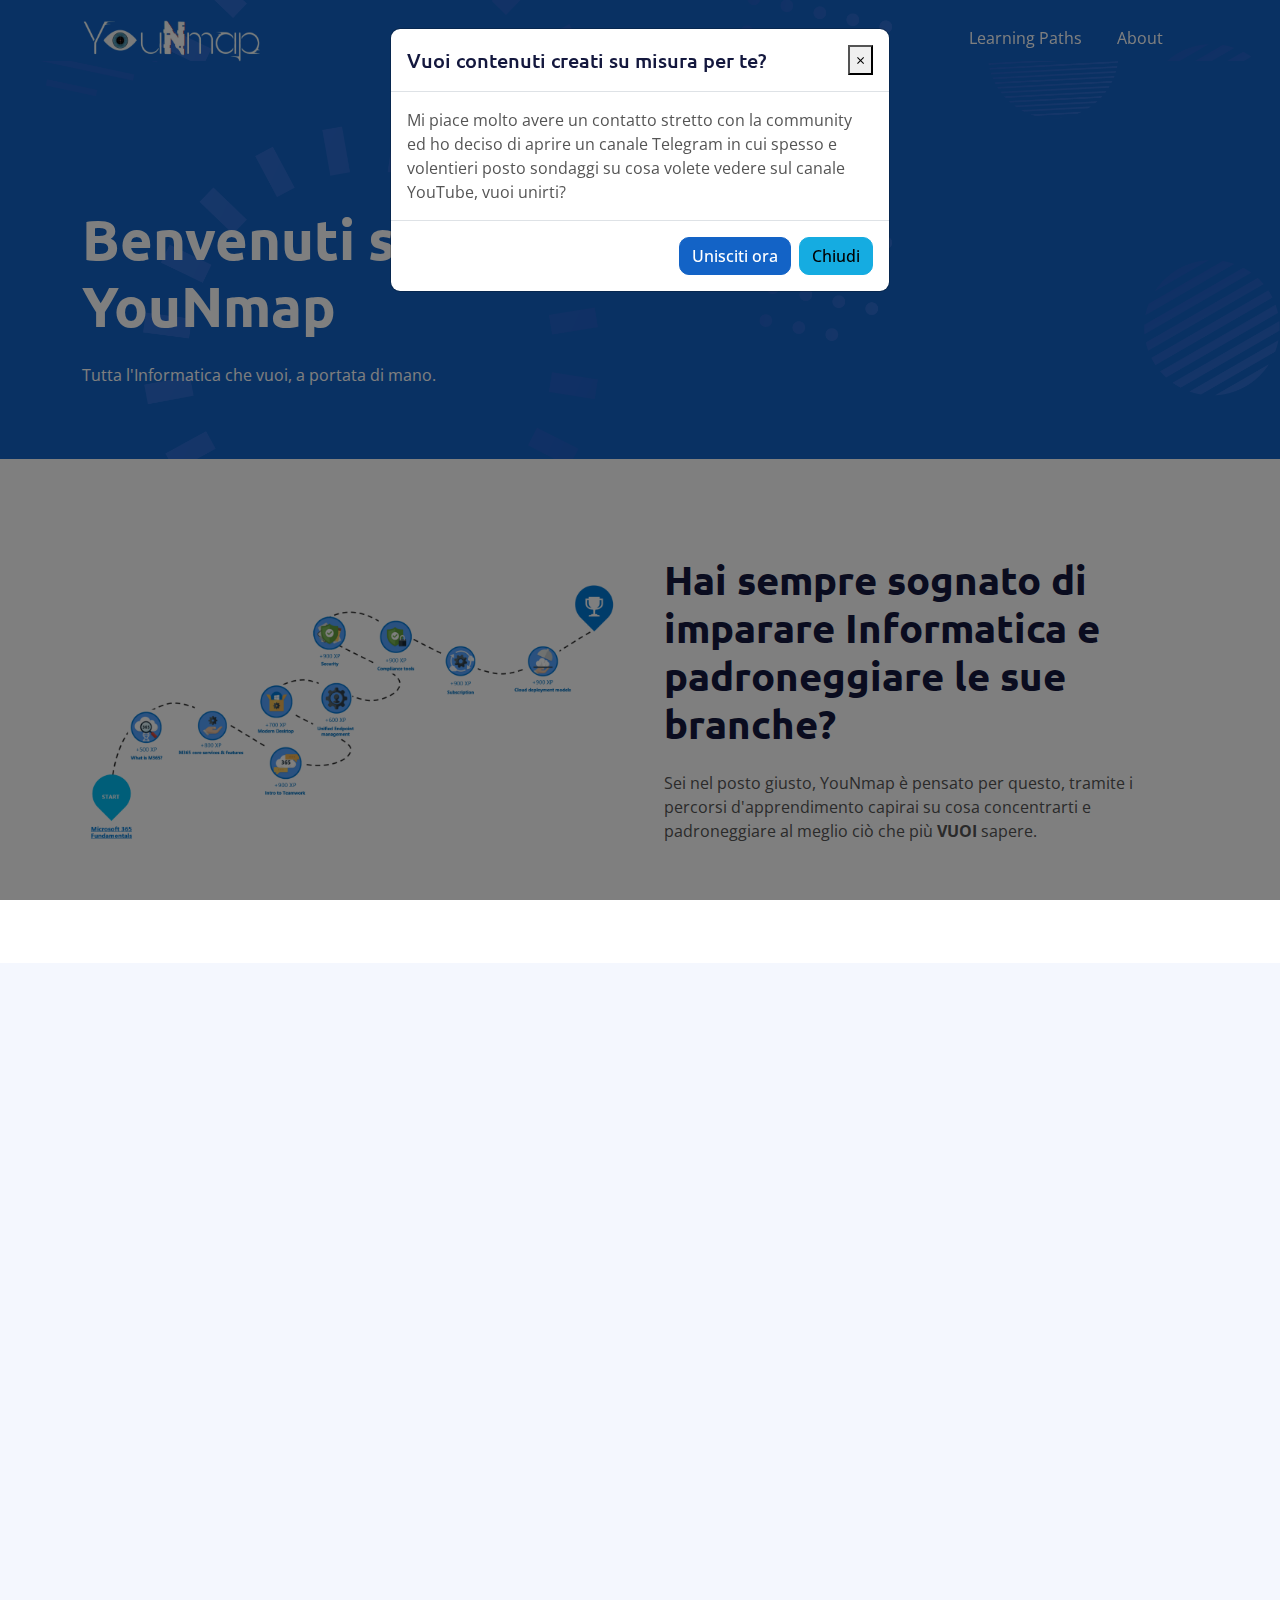
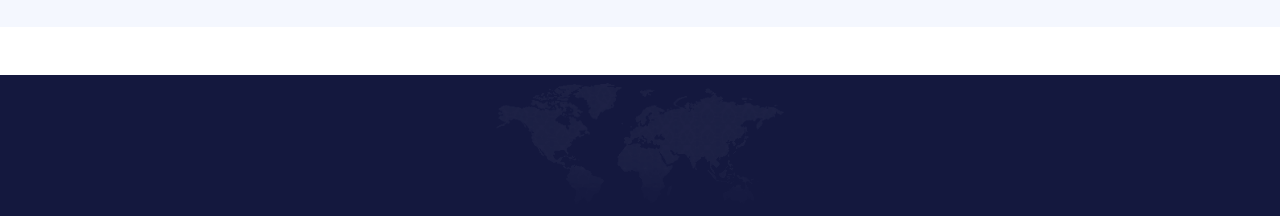
<file: index.html>
<html lang="it">

<head>
    <meta charset="utf-8" />
    <link rel="icon" type="image/x-icon" href="/include/img/platform/favicon.ico" />

    <title>YouNmap E-Learning</title>

    <meta content="width=device-width, initial-scale=1.0" name="viewport" />

    <!-- Google Web Fonts -->
    <link rel="preconnect" href="https://fonts.googleapis.com" />
    <link rel="preconnect" href="https://fonts.gstatic.com" crossorigin />
    <link href="https://fonts.googleapis.com/css2?family=Open+Sans:wght@400;600&family=Ubuntu:wght@500;700&display=swap"
        rel="stylesheet" />

    <!-- Icon Font Stylesheet -->
    <link href="https://cdnjs.cloudflare.com/ajax/libs/font-awesome/5.10.0/css/all.min.css" rel="stylesheet" />
    <link href="https://cdn.jsdelivr.net/npm/bootstrap-icons@1.4.1/font/bootstrap-icons.css" rel="stylesheet" />

    <link href="/include/lib/animate/animate.min.css" rel="stylesheet" />
    <link href="/include/lib/owlcarousel/assets/owl.carousel.min.css" rel="stylesheet" />
    <link href="/include/css/bootstrap.min.css" rel="stylesheet" />
    <link href="/include/css/style.css" rel="stylesheet" type="text/css" />
</head>

<body class="d-flex flex-column min-vh-100">
    <div class="container-fluid sticky-top">
        <div class="container">
            <nav class="navbar navbar-expand-lg navbar-dark p-0">
                <a href="/index.html" class="navbar-brand" style="width: 30%; height: auto">
                    <img src="/include/img/platform/navbar.png" style="width: 20vh; height: 5vh; margin-top: 1%" />
                    <!-- <h1 class="text-white">Home</h1> -->
                </a>
                <button type="button" class="navbar-toggler ms-auto me-0" data-bs-toggle="collapse"
                    data-bs-target="#navbarCollapse">
                    <span class="navbar-toggler-icon"></span>
                </button>
                <div class="collapse navbar-collapse" id="navbarCollapse">
                    <div class="navbar-nav ms-auto">
                        <a href="/platform/learningPaths.html" class="nav-item nav-link active">Learning Paths</a>
                        <a href="/platform/about.html" class="nav-item nav-link active">About</a>
                    </div>
                </div>
            </nav>
        </div>
    </div>

    <div class="container-fluid pt-5 bg-primary hero-header mb-5">
        <div class="container pt-4">
            <div class="row">
                <p></p>
            </div>
        </div>
    </div>
    <!-- Popup Modal -->
    <div class="modal fade" id="telegramModal" tabindex="-1" role="dialog" aria-labelledby="telegramModalLabel"
        aria-hidden="true">
        <div class="modal-dialog" role="document">
            <div class="modal-content">
                <div class="modal-header">
                    <h5 class="modal-title" id="telegramModalLabel">
                        Vuoi contenuti creati su misura per te?
                    </h5>
                    <button type="button" class="close" data-dismiss="modal" aria-label="Chiudi">
                        <span aria-hidden="true">&times;</span>
                    </button>
                </div>
                <div class="modal-body">
                    Mi piace molto avere un contatto stretto con la community ed ho
                    deciso di aprire un canale Telegram in cui spesso e volentieri posto
                    sondaggi su cosa volete vedere sul canale YouTube, vuoi unirti?
                </div>
                <div class="modal-footer">
                    <a href="https://t.me/informaticacheappassiona" class="btn btn-primary" target="_blank">Unisciti
                        ora</a>
                    <button type="button" class="btn btn-secondary" data-dismiss="modal" id="close-modal">
                        Chiudi
                    </button>
                </div>
            </div>
        </div>
    </div>

    <!-- Hero Start -->
    <div class="container-fluid pt-5 bg-primary hero-header mb-5">
        <div class="container pt-5">
            <div class="row g-5 pt-5">
                <div class="col-lg-6 align-self-center text-center text-lg-start mb-lg-5">
                    <h1 class="display-4 text-white mb-4 animated slideInRight">
                        Benvenuti su <br />YouNmap
                    </h1>
                    <p class="text-white mb-4 animated slideInRight">
                        Tutta l'Informatica che vuoi, a portata di mano.
                    </p>
                </div>
            </div>
        </div>
    </div>

    <!-- About Start -->
    <div class="container-fluid py-5">
        <div class="container">
            <div class="row g-5 align-items-center">
                <div class="col-lg-6 wow fadeIn" data-wow-delay="0.1s">
                    <div class="about-img">
                        <img class="img-fluid" src="/include/img/learning-paths.png" />
                    </div>
                </div>
                <div class="col-lg-6 wow fadeIn" data-wow-delay="0.5s">
                    <h1 class="mb-4">
                        Hai sempre sognato di imparare Informatica e padroneggiare le sue
                        branche?
                    </h1>
                    <p class="mb-4">
                        Sei nel posto giusto, YouNmap è pensato per questo, tramite i
                        percorsi d'apprendimento capirai su cosa concentrarti e
                        padroneggiare al meglio ciò che più <strong>VUOI</strong> sapere.
                    </p>
                </div>
            </div>
        </div>
    </div>
    <!-- About End -->

    <!-- Service Start -->
    <div class="container-fluid bg-light mt-5 py-5">
        <div class="container py-5">
            <div class="row g-5 align-items-center">
                <div class="col-lg-5 wow fadeIn" data-wow-delay="0.1s">
                    <!-- <div class="btn btn-sm border rounded-pill text-primary px-3 mb-3">Our Services</div> -->
                    <h1 class="mb-4">Tutto quello che ti serve, nelle tue mani</h1>
                    <p class="mb-4">
                        La piattaforma è organizzata per
                        <strong>learning-path</strong> ovvero
                        <strong>percorsi d'apprendimento</strong> studiati per conseguire
                        un obiettivo specifico come l'acquisizione delle "<strong>basi dell'Informatica</strong>" o
                        "<strong>del diventare un maestro delle reti</strong>". <br /><br />Ciascuna
                        learning-path contiene percorsi più
                        piccoli chiamati <strong>moduli</strong> che vanno a scomporre in
                        percorsi più piccoli il materiale che devi imparare.
                    </p>
                    <a class="btn btn-primary rounded-pill px-4" href="/platform/learningPaths.html">Iniziamo</a>
                </div>
                <div class="col-lg-7">
                    <div class="row g-4">
                        <div class="col-md-6">
                            <div class="row g-4">
                                <div class="col-12 wow fadeIn" data-wow-delay="0.1s">
                                    <div
                                        class="service-item d-flex flex-column justify-content-center text-center rounded">
                                        <div class="service-icon btn-square">
                                            <i class="fa fa-robot fa-2x"></i>
                                        </div>
                                        <h5 class="mb-3">I moduli</h5>
                                        <p>
                                            I Moduli sono una specie di
                                            <strong>capitoli</strong> dei libri, ciascun capitolo ha
                                            dei <strong>paragrafi</strong> che in questa piattaforma
                                            sono simboleggiati dagli argomenti
                                            <strong>indice di ciascun modulo</strong>.
                                        </p>
                                    </div>
                                </div>
                            </div>
                        </div>
                        <div class="col-md-6 pt-md-4">
                            <div class="row g-4">
                                <div class="col-12 wow fadeIn" data-wow-delay="0.5s">
                                    <div
                                        class="service-item d-flex flex-column justify-content-center text-center rounded">
                                        <div class="service-icon btn-square">
                                            <i class="fa fa-power-off fa-2x"></i>
                                        </div>
                                        <h5 class="mb-3">Attenta ai dettgli</h5>
                                        <p>
                                            Ciascun modulo è posizionato appositamente per potenziare al
                                            <strong>massimo</strong> il tuo apprendimento, fulcro del
                                            progetto younmap e parte del'obiettivo di Informatica che ti appassiona.
                                            <strong>Ci teniamo al tuo apprendimento!</strong>
                                        </p>
                                    </div>
                                </div>
                            </div>
                        </div>
                    </div>
                </div>
            </div>
        </div>
    </div>
    <!-- JavaScript Libraries -->
    <script src="https://ajax.googleapis.com/ajax/libs/jquery/3.6.1/jquery.min.js"></script>
    <script src="https://cdn.jsdelivr.net/npm/bootstrap@5.0.0/dist/js/bootstrap.bundle.min.js"></script>
    <script src="/include/lib/wow/wow.min.js"></script>
    <script src="/include/lib/easing/easing.min.js"></script>
    <script src="/include/lib/waypoints/waypoints.min.js"></script>
    <script src="/include/lib/counterup/counterup.min.js"></script>
    <script src="/include/lib/owlcarousel/owl.carousel.min.js"></script>
    <script src="/include/js/main.js"></script>

    <!-- <script src="https://ajax.googleapis.com/ajax/libs/jquery/3.5.1/jquery.min.js"></script> -->
    <script src="https://maxcdn.bootstrapcdn.com/bootstrap/4.5.2/js/bootstrap.min.js"></script>

    <script>
        document.addEventListener("DOMContentLoaded", () => {
            var disclaimer = document.querySelector(
                "img[alt='www.000webhost.com']"
            );
            if (disclaimer) {
                disclaimer.remove();
            }
        });
    </script>

    <!-- Footer Start -->
    <footer class="mt-auto">
        <div class="container-fluid bg-dark text-white-50 footer pt-5 mt-5">
            <div class="container wow fadeIn" data-wow-delay="0.1s">
                <div class="copyright">
                    <div class="row">
                        <div class="col-md-6 text-center text-md-start mb-3 mb-md-0">
                            &copy;
                            <a class="border-bottom"
                                href="https://www.youtube.com/channel/UCbxbQ-KOWKBKJDi09YgnoPQ">L'Informatica che
                                appassiona, YouNmap</a><br />

                            <!--/** This template is free as long as you keep the footer author’s credit link/attribution link/backlink. If you'd like to use the template without the footer author’s credit link/attribution link/backlink, you can purchase the Credit Removal License from "https://htmlcodex.com/credit-removal". Thank you for your support. ***/-->
                            Designed By
                            <a class="border-bottom" href="https://htmlcodex.com">HTML Codex</a>
                            Distributed By
                            <a class="border-bottom" href="https://themewagon.com">ThemeWagon</a>
                        </div>
                    </div>
                </div>
            </div>
        </div>
    </footer>
    <!-- Footer End -->

    <script>
        $(document).ready(function () {
            // Mostra il popup se non è già stato chiuso
            if (!localStorage.getItem("telegramModalClosed")) {
                $("#telegramModal").modal("show");
            }

            // Gestisci l'evento di chiusura quando l'utente clicca sul pulsante di chiusura
            $("#close-modal").click(function () {
                $("#telegramModal").modal("hide");
                localStorage.setItem("telegramModalClosed", "true");
            });

            // Gestisci l'evento di chiusura anche se l'utente chiude il modal in altro modo (es. cliccando fuori dal modal)
            $("#telegramModal").on("hidden.bs.modal", function () {
                if (!localStorage.getItem("telegramModalClosed")) {
                    localStorage.setItem("telegramModalClosed", "true");
                }
            });
        });
    </script>
</body>

</html>
</file>
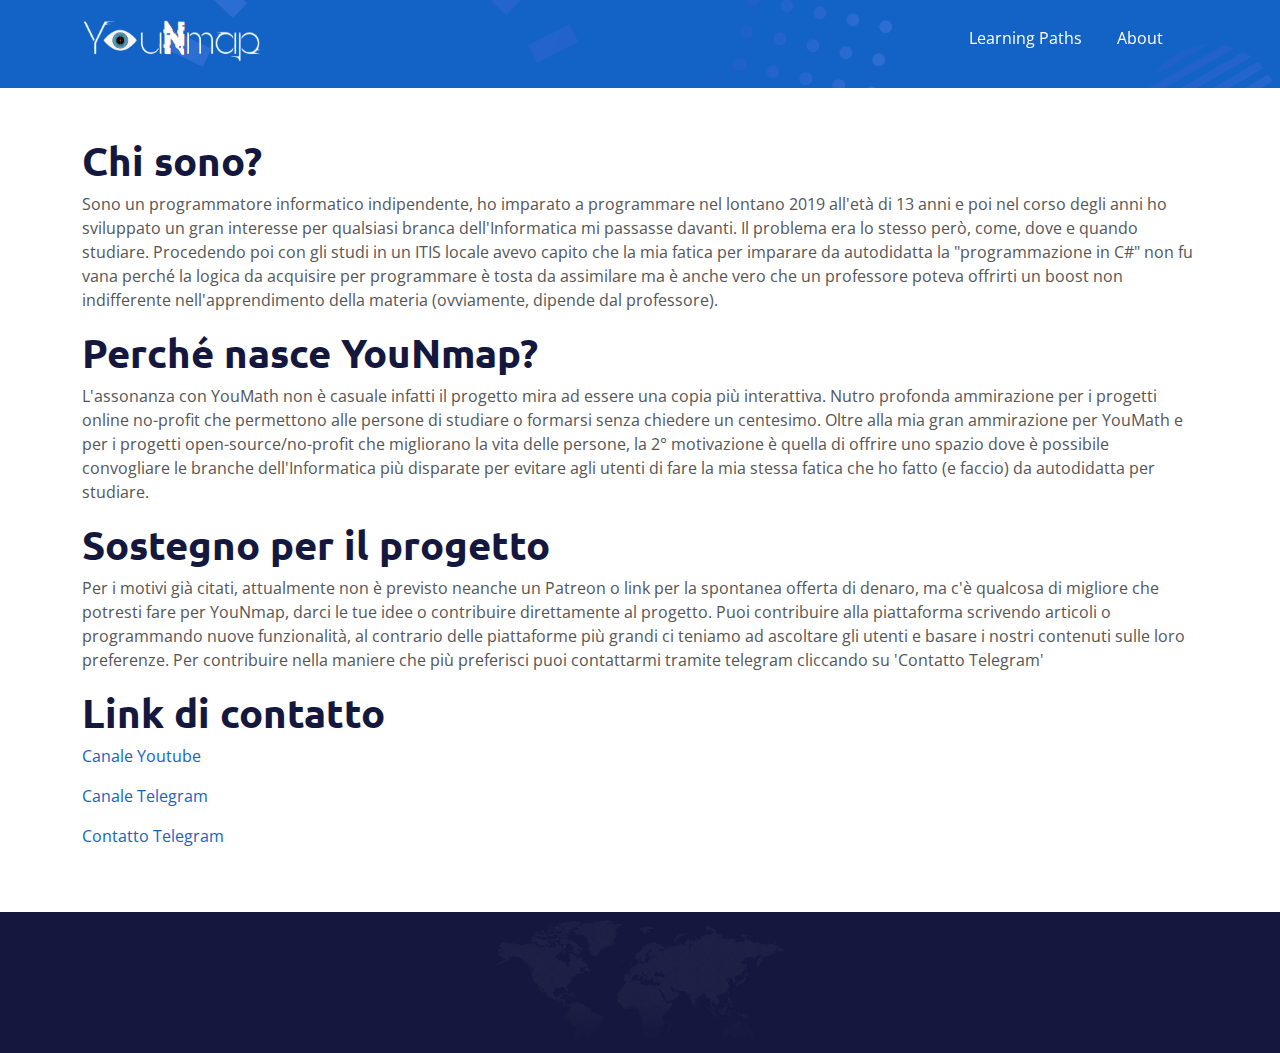
<file: platform/about.html>
<html lang="it">

<head>
    <meta charset="utf-8">
    <link rel="icon" type="image/x-icon" href="/include/img/platform/favicon.ico">

    <title>

        YouNmap E-Learning
    </title>

    <meta content="width=device-width, initial-scale=1.0" name="viewport">
    <meta content="" name="keywords">
    <meta content="" name="description">

    <!-- Google Web Fonts -->
    <link rel="preconnect" href="https://fonts.googleapis.com">
    <link rel="preconnect" href="https://fonts.gstatic.com" crossorigin>
    <link href="https://fonts.googleapis.com/css2?family=Open+Sans:wght@400;600&family=Ubuntu:wght@500;700&display=swap"
        rel="stylesheet">

    <!-- Icon Font Stylesheet -->
    <link href="https://cdnjs.cloudflare.com/ajax/libs/font-awesome/5.10.0/css/all.min.css" rel="stylesheet">
    <link href="https://cdn.jsdelivr.net/npm/bootstrap-icons@1.4.1/font/bootstrap-icons.css" rel="stylesheet">

    <link href="/include/lib/animate/animate.min.css" rel="stylesheet">
    <link href="/include/lib/owlcarousel/assets/owl.carousel.min.css" rel="stylesheet">
    <link href="/include/css/bootstrap.min.css" rel="stylesheet">
    <link href="/include/css/style.css" rel="stylesheet" type="text/css">

</head>

<body class="d-flex flex-column min-vh-100">

    <div class="container-fluid sticky-top">
        <div class="container">
            <nav class="navbar navbar-expand-lg navbar-dark p-0">
                <a href="/index.html" class="navbar-brand" style="width: 30%; height: auto">
                    <img src="/include/img/platform/navbar.png" style="width: 20vh; height: 5vh; margin-top: 1%">
                    <!-- <h1 class="text-white">Home</h1> -->
                </a>
                <button type="button" class="navbar-toggler ms-auto me-0" data-bs-toggle="collapse"
                    data-bs-target="#navbarCollapse">
                    <span class="navbar-toggler-icon"></span>
                </button>
                <div class="collapse navbar-collapse" id="navbarCollapse">
                    <div class="navbar-nav ms-auto">
                        <a href="/platform/learningPaths.html" class="nav-item nav-link active">Learning Paths</a>
                        <a href="/platform/about.html" class="nav-item nav-link active">About</a>
                    </div>
                </div>
            </nav>
        </div>
    </div>

    <div class="container-fluid pt-5 bg-primary hero-header mb-5">
        <div class="container pt-4">
            <div class="row">
                <p></p>
            </div>
        </div>
    </div>
    <div class="container">
        <h1>Chi sono?</h1>
        <p>Sono un programmatore informatico indipendente, ho imparato a programmare nel lontano 2019 all'età di 13 anni
            e poi nel corso degli anni ho sviluppato un gran interesse per
            qualsiasi branca dell'Informatica mi passasse davanti. Il problema era lo stesso però, come, dove e quando
            studiare. Procedendo poi con gli studi in un ITIS locale
            avevo capito che la mia fatica per imparare da autodidatta la "programmazione in C#" non fu vana perché la
            logica da acquisire per programmare è tosta da assimilare
            ma è anche vero che un professore poteva offrirti un boost non indifferente nell'apprendimento della materia
            (ovviamente, dipende dal professore).
        </p>
        <h1>Perché nasce YouNmap?</h1>
        <p>L'assonanza con YouMath non è casuale infatti il progetto mira ad essere una copia più interattiva. Nutro
            profonda ammirazione per i progetti
            online no-profit che permettono alle persone di studiare o formarsi senza chiedere un centesimo. Oltre alla
            mia gran ammirazione per YouMath e per i progetti open-source/no-profit
            che migliorano la vita delle persone, la 2° motivazione è quella di offrire uno spazio dove è possibile
            convogliare le branche dell'Informatica più disparate per evitare
            agli utenti di fare la mia stessa fatica che ho fatto (e faccio) da autodidatta per studiare.
        </p>
        <h1>Sostegno per il progetto</h1>
        <p>Per i motivi già citati, attualmente non è previsto neanche un Patreon o link per la spontanea offerta di
            denaro, ma c'è qualcosa di migliore che potresti fare per YouNmap, darci
            le tue idee o contribuire direttamente al progetto. Puoi contribuire alla piattaforma scrivendo articoli o
            programmando nuove funzionalità, al contrario delle piattaforme più grandi
            ci teniamo ad ascoltare gli utenti e basare i nostri contenuti sulle loro preferenze. Per contribuire nella
            maniere che più preferisci puoi contattarmi tramite telegram cliccando su 'Contatto Telegram'
        </p>
        <h1>Link di contatto</h1>
        <p><a href="https://www.youtube.com/channel/UCbxbQ-KOWKBKJDi09YgnoPQ">Canale Youtube</a></p>
        <p><a href="https://t.me/informaticacheappassiona">Canale Telegram</a></p>
        <p><a href="https://t.me/specter915">Contatto Telegram</a></p>
    </div>

    <!-- JavaScript Libraries -->
    <script src="https://ajax.googleapis.com/ajax/libs/jquery/3.6.1/jquery.min.js"></script>
    <script src="https://cdn.jsdelivr.net/npm/bootstrap@5.0.0/dist/js/bootstrap.bundle.min.js"></script>
    <script src="/include/lib/wow/wow.min.js"></script>
    <script src="/include/lib/easing/easing.min.js"></script>
    <script src="/include/lib/waypoints/waypoints.min.js"></script>
    <script src="/include/lib/counterup/counterup.min.js"></script>
    <script src="/include/lib/owlcarousel/owl.carousel.min.js"></script>
    <script src="/include/js/main.js"></script>

    <!-- <script src="https://ajax.googleapis.com/ajax/libs/jquery/3.5.1/jquery.min.js"></script> -->
    <script src="https://maxcdn.bootstrapcdn.com/bootstrap/4.5.2/js/bootstrap.min.js"></script>

    <script>
        document.addEventListener('DOMContentLoaded', () => {
            var disclaimer = document.querySelector("img[alt='www.000webhost.com']");
            if (disclaimer) {
                disclaimer.remove();
            }
        });

    </script>

    <!-- Footer Start -->
    <footer class="mt-auto">
        <div class="container-fluid bg-dark text-white-50 footer pt-5 mt-5">
            <div class="container wow fadeIn" data-wow-delay="0.1s">
                <div class="copyright">
                    <div class="row">
                        <div class="col-md-6 text-center text-md-start mb-3 mb-md-0">
                            &copy; <a class="border-bottom"
                                href="https://www.youtube.com/channel/UCbxbQ-KOWKBKJDi09YgnoPQ">L'Informatica che
                                appassiona, YouNmap</a><br>

                            <!--/*** This template is free as long as you keep the footer author’s credit link/attribution link/backlink. If you'd like to use the template without the footer author’s credit link/attribution link/backlink, you can purchase the Credit Removal License from "https://htmlcodex.com/credit-removal". Thank you for your support. ***/-->
                            Designed By <a class="border-bottom" href="https://htmlcodex.com">HTML Codex</a> Distributed
                            By <a class="border-bottom" href="https://themewagon.com">ThemeWagon</a>
                        </div>
                    </div>
                </div>
            </div>
        </div>
    </footer>
    <!-- Footer End -->

</body>

</html>
</file>
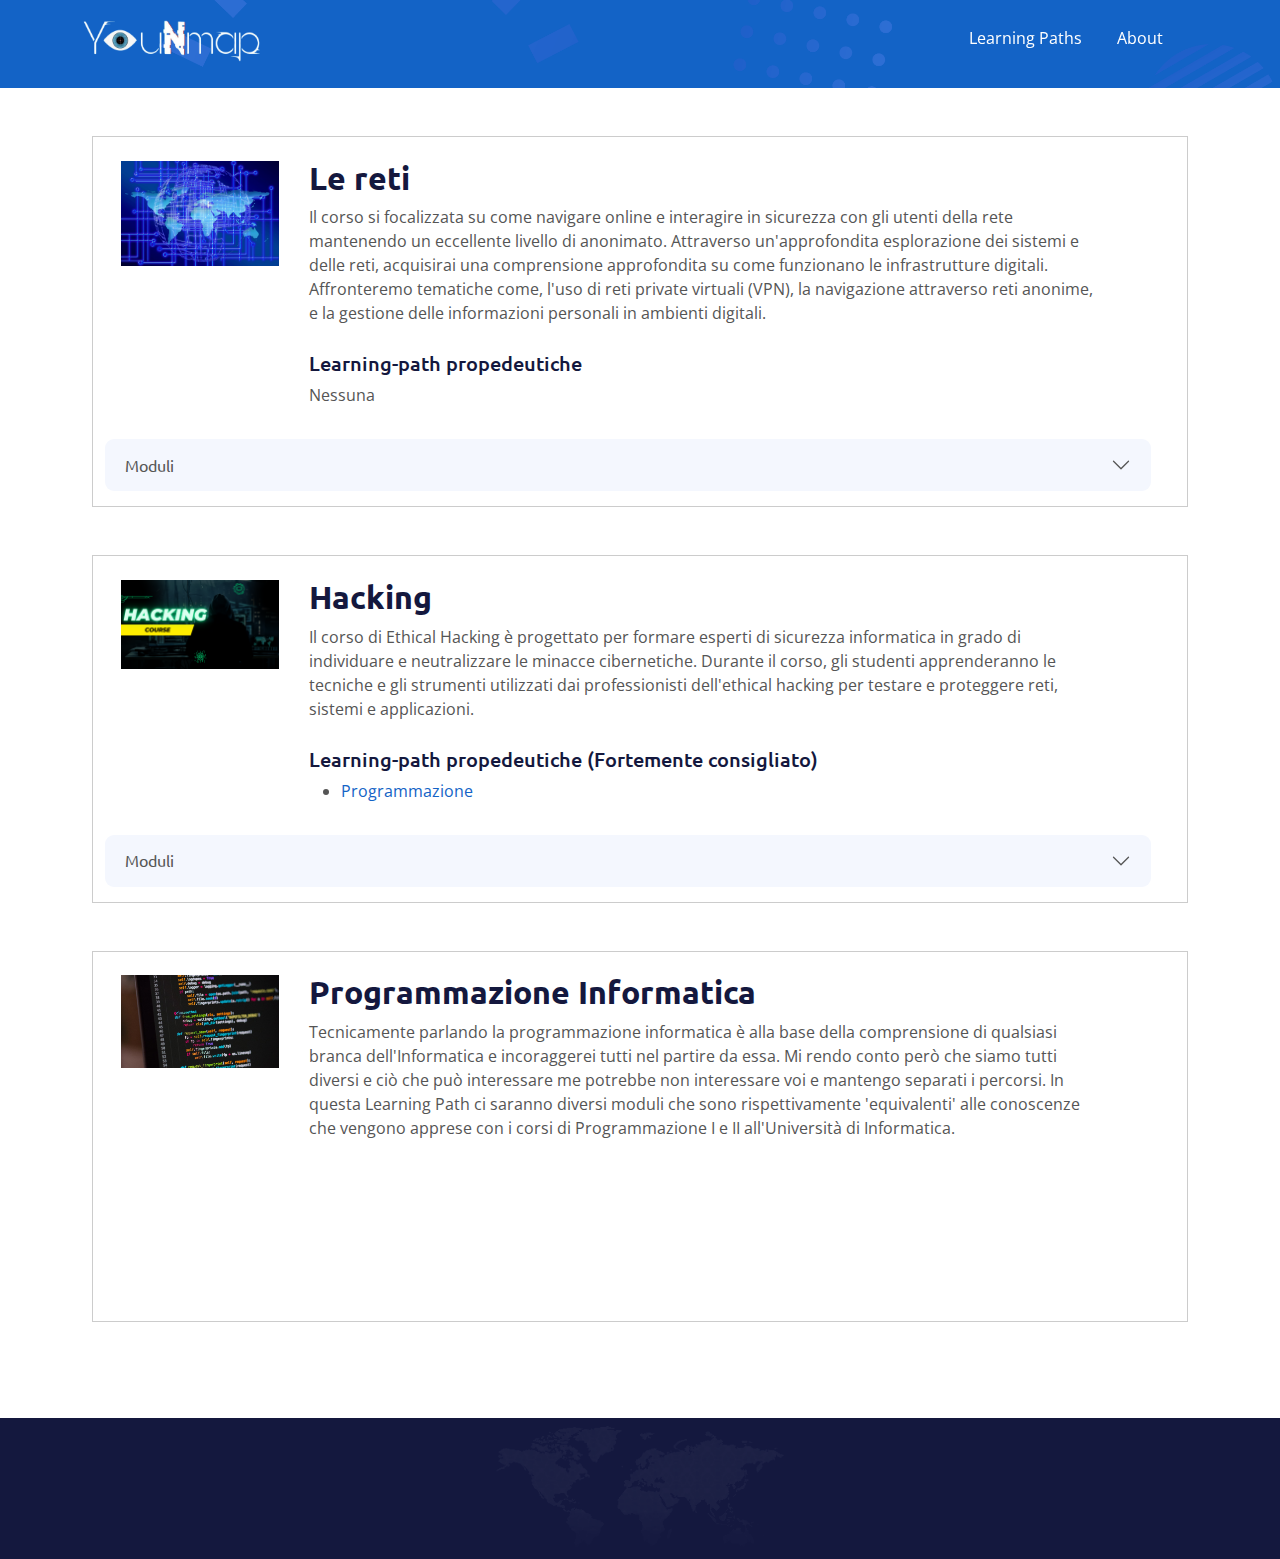
<file: platform/learningPaths.html>
<html lang="it">

<head>
    <meta charset="utf-8">
    <link rel="icon" type="image/x-icon" href="/include/img/platform/favicon.ico">

    <title>

        YouNmap E-Learning
    </title>

    <meta content="width=device-width, initial-scale=1.0" name="viewport">
    <meta content="" name="keywords">
    <meta content="" name="description">

    <!-- Google Web Fonts -->
    <link rel="preconnect" href="https://fonts.googleapis.com">
    <link rel="preconnect" href="https://fonts.gstatic.com" crossorigin>
    <link href="https://fonts.googleapis.com/css2?family=Open+Sans:wght@400;600&family=Ubuntu:wght@500;700&display=swap"
        rel="stylesheet">

    <!-- Icon Font Stylesheet -->
    <link href="https://cdnjs.cloudflare.com/ajax/libs/font-awesome/5.10.0/css/all.min.css" rel="stylesheet">
    <link href="https://cdn.jsdelivr.net/npm/bootstrap-icons@1.4.1/font/bootstrap-icons.css" rel="stylesheet">

    <link href="/include/lib/animate/animate.min.css" rel="stylesheet">
    <link href="/include/lib/owlcarousel/assets/owl.carousel.min.css" rel="stylesheet">
    <link href="/include/css/bootstrap.min.css" rel="stylesheet">
    <link href="/include/css/style.css" rel="stylesheet" type="text/css">

</head>

<body class="d-flex flex-column min-vh-100">

    <div class="container-fluid sticky-top">
        <div class="container">
            <nav class="navbar navbar-expand-lg navbar-dark p-0">
                <a href="/index.html" class="navbar-brand" style="width: 30%; height: auto">
                    <img src="/include/img/platform/navbar.png" style="width: 20vh; height: 5vh; margin-top: 1%">
                    <!-- <h1 class="text-white">Home</h1> -->
                </a>
                <button type="button" class="navbar-toggler ms-auto me-0" data-bs-toggle="collapse"
                    data-bs-target="#navbarCollapse">
                    <span class="navbar-toggler-icon"></span>
                </button>
                <div class="collapse navbar-collapse" id="navbarCollapse">
                    <div class="navbar-nav ms-auto">
                        <a href="/platform/learningPaths.html" class="nav-item nav-link active">Learning Paths</a>
                        <a href="/platform/about.html" class="nav-item nav-link active">About</a>
                    </div>
                </div>
            </nav>
        </div>
    </div>

    <div class="container-fluid pt-5 bg-primary hero-header mb-5">
        <div class="container pt-4">
            <div class="row">
                <p></p>
            </div>
        </div>
    </div>


    <div class='container mb-5' id="reti">

        <div class='row' style='border: 1px solid #ccc;margin-left: 10px;margin-right: 10px;'>
            <div class='col-md-2'>
                <img src='./../include/img/learningPaths/reti.jpg' class='img-fluid'
                    style='margin-top: 15%; margin-left: 10%' alt='Immagine' width='200' height='200'>
            </div>

            <div class='col-md-9' style='margin-top: 2%; margin-left: 2%'>
                <h2>Le reti</h2>
                <p> Il corso si focalizzata su come navigare online e interagire in sicurezza con gli utenti della rete
                    mantenendo un eccellente livello di anonimato. Attraverso un'approfondita esplorazione dei sistemi e
                    delle reti, acquisirai una comprensione approfondita su come funzionano le infrastrutture digitali.
                    Affronteremo tematiche come, l'uso di reti private virtuali (VPN), la navigazione attraverso reti
                    anonime, e la gestione delle informazioni personali in ambienti digitali. </p>
                <div class="row">
                    <div class="col-lg-12" style="margin-top: 10px">
                        <div class="accordion" id="accordionFAQ1">
                            <div class="accordion-item wow fadeIn" data-wow-delay="0.1s"
                                style="visibility: visible; animation-delay: 0.1s; animation-name: fadeIn;">
                                <h2 class="accordion-header" id="accordion-header-0">
                                </h2>
                                <h5>Learning-path propedeutiche</h5>
                                <p>Nessuna</p>
                            </div>
                        </div>
                    </div>
                </div>
            </div>

            <div class='row'>
                <div class='col-lg-12'>
                    <div class='accordion' id='accordionFAQ1'>
                        <div class='accordion-item wow fadeIn' data-wow-delay='0.1s'>
                            <h2 class='accordion-header' id='accordion-header-0'>
                                <button class='accordion-button collapsed mt-3' type='button' data-bs-toggle='collapse'
                                    data-bs-target='#accordion-collapse-0' aria-expanded='false'
                                    aria-controls='accordion-collapse-0'>
                                    Moduli
                                </button>
                            </h2>
                            <div id='accordion-collapse-0' class='accordion-collapse collapse'
                                aria-labelledby='accordion-header-0' data-bs-parent='#accordionFAQ1'>
                                <div class='accordion-body' style='padding-left: 1%'>
                                    <a href='https://www.youtube.com/watch?v=nVathirFODg&list=PLqCTMbdFWqybaVJqC8QpYavuvZyCG3Ugj&pp=gAQBiAQB'>
                                    Architettura degli Elaboratori (Sistemi e Reti 3° anno)
                                    </a><br>
                                    <p>
                                        Prima ancora di vedere cosa sono le reti o qualunque altra cosa un pò più complessa, forse è meglio sapere 
                                        con cosa lavoriamo tutti i giorni ogni volta che clicchiamo su qualche icona o il testo che scriviamo (temporaneamente)
                                        sul notepad dove va a finire.
                                    </p>
                                    <a
                                        href='https://www.youtube.com/watch?v=dpgU28MhVrM&list=PLqCTMbdFWqyZxuxE2n5m_ci5-SWzQojpq&pp=gAQBiAQB'>Il
                                        sistema operativo Linux</a><br>
                                    <p>Il sistema operativo Linux ti permette di accedere a opportunità e conoscenze
                                        fondamentali, tramite collaborazione e innovazione. Immergerti in questo corso
                                        infatti significa abbracciare la cultura open source, dove il sapere e
                                        ľapprendimento sono condivisi e in continua evoluzione. Linux è alimentato dalla
                                        comunità, diventare parte di questa significa avere voce attiva nel plasmare il
                                        futuro della tecnologia. In un panorama lavorativo sempre più orientato verso la
                                        tecnologia, la padronanza di questo sistema operativo, che tu aspiri a diventare
                                        uno sviluppatore, un sistemista o un esperto di sicurezza informatica, risulta
                                        una risorsa chiave che ti permette di aprire le porte a opportunità
                                        professionali di primo piano.</p>
                                    <a
                                        href='https://www.youtube.com/watch?v=rCWmjW0errs&list=PLqCTMbdFWqyarZ79nAVpFf1uRGqcqpB2W&pp=gAQBiAQB'>Networking
                                        I (Sistemi e reti 4° anno)</a><br>
                                    <p>Inizieremo il nostro viaggio con una comprensione approfondita degli indirizzi
                                        IP, i mattoni fondamentali di qualsiasi connessione in rete. Imparerai le
                                        tecniche per trasferire dati tra sistemi remoti con facilità e sicurezza, dando
                                        vita alle tue capacità di gestione dei file su larga scala. Sarai in grado di
                                        configurare connessioni remote senza preoccupazioni di intercettazioni
                                        indesiderate, garantendo la sicurezza delle tue comunicazioni. Ma non ci
                                        fermeremo qui. Esploreremo altri protocolli essenziali come TCP/IP e UDP,
                                        gettando le basi per una comprensione completa del funzionamento delle reti.
                                        Conquistando queste competenze, sarai in grado di diagnosticare e risolvere
                                        problemi di connettività con facilità, diventando un vero maestro delle reti
                                        informatiche. In questo corso, non solo acquisirai conoscenze tecniche avanzate,
                                        ma sarai anche in grado di applicarle in scenari reali attraverso esercizi
                                        pratici e progetti stimolanti. </p>
                                    <a
                                        href='https://www.youtube.com/watch?v=3Okbd2XBBmM&list=PLqCTMbdFWqyZfNlvv6kUml_uwtxjJSN3R&pp=gAQBiAQB'>Networking
                                        II (Sistemi e reti 5° anno)</a><br>
                                    <p>Networking I è la base per la comprensione delle reti moderne. In questo modulo
                                        invece, andremo a vedere concetti 'più avanzati' che si muovono più sulla
                                        sicurezza Informatica come la crittografia o i firewall/IDS ecc...</p>
                                    <a
                                        href='https://www.youtube.com/watch?v=-f-758kWlio&list=PLqCTMbdFWqybCmOEIiuOnKCH-Nl1MJhLt&pp=gAQBiAQB'>Preparazione
                                        Esame di stato: Sistemi e Reti e TPSIT</a><br>
                                    <p>Questa playlist aggiunge valore aile playlist del networking precedenti andando
                                        ad aggiungere approfondimenti e/o argomenti estratti direttamente dalle tracce
                                        d'esame. Oltre al preparare e colmare le lacune in Sistemi e Reti e TPSIT, ci
                                        sarà anche lo svolgimento di alcuni compiti d'esame.</p>

                                </div>
                            </div>
                        </div>
                    </div>
                </div>
            </div>
        </div>
    </div>

    <div class='container mb-5' id="hacking">

        <div class='row' style='border: 1px solid #ccc;margin-left: 10px;margin-right: 10px;'>
            <div class='col-md-2'>
                <img src='./../include/img/learningPaths/Hacking.png' class='img-fluid'
                    style='margin-top: 15%; margin-left: 10%' alt='Immagine' width='200' height='200'>
            </div>

            <div class='col-md-9' style='margin-top: 2%; margin-left: 2%'>
                <h2>Hacking</h2>
                <p>Il corso di Ethical Hacking è progettato per formare esperti di sicurezza informatica in grado di
                    individuare e neutralizzare le minacce cibernetiche. Durante il corso, gli studenti apprenderanno le
                    tecniche e gli strumenti utilizzati dai professionisti dell'ethical hacking per testare e proteggere
                    reti, sistemi e applicazioni.</p>
                <div class="row">
                    <div class="col-lg-12" style="margin-top: 10px">
                        <div class="accordion" id="accordionFAQ1">
                            <div class="accordion-item wow fadeIn" data-wow-delay="0.1s"
                                style="visibility: visible; animation-delay: 0.1s; animation-name: fadeIn;">
                                <h2 class="accordion-header" id="accordion-header-1">
                                </h2>
                                <h5>Learning-path propedeutiche (Fortemente consigliato)</h5>
                                <ul>
                                    <li><a href="#coding">Programmazione</a></li>
                                </ul>
                            </div>
                        </div>
                    </div>
                </div>
            </div>

            <div class='row'>
                <div class='col-lg-12'>
                    <div class='accordion' id='accordionFAQ1'>
                        <div class='accordion-item wow fadeIn' data-wow-delay='0.1s'>
                            <h2 class='accordion-header' id='accordion-header-1'>
                                <button class='accordion-button collapsed mt-3' type='button' data-bs-toggle='collapse'
                                    data-bs-target='#accordion-collapse-1' aria-expanded='false'
                                    aria-controls='accordion-collapse-1'>
                                    Moduli
                                </button>
                            </h2>
                            <div id='accordion-collapse-1' class='accordion-collapse collapse'
                                aria-labelledby='accordion-header-1' data-bs-parent='#accordionFAQ1'>
                                <div class='accordion-body' style='padding-left: 1%'>
                                    <a
                                        href='https://www.youtube.com/watch?v=4gg03xe4WVw&list=PLqCTMbdFWqyYrNqUqWNWs2iokdtzgu2Bx&pp=gAQBiAQB'>Ethical
                                        Hacking</a><br>
                                    <p>Il corso di Ethical Hacking è progettato per formare esperti di sicurezza
                                        informatica in grado di individuare e neutralizzare le minacce cibernetiche.
                                        Durante il corso, gli studenti apprenderanno le tecniche e gli strumenti
                                        utilizzati dai professionisti dell'ethical hacking per testare e proteggere
                                        reti, sistemi e applicazioni..</p>

                                </div>
                            </div>
                        </div>
                    </div>
                </div>
            </div>
        </div>
    </div>

    <div class='container mb-5' id="coding">

        <div class='row' style='border: 1px solid #ccc;margin-left: 10px;margin-right: 10px;'>
            <div class='col-md-2'>
                <img src='./../include/img/learningPaths/programmazione.jpg' class='img-fluid'
                    style='margin-top: 15%; margin-left: 10%' alt='Immagine' width='200' height='200'>
            </div>

            <div class='col-md-9' style='margin-top: 2%; margin-left: 2%'>
                <h2>Programmazione Informatica</h2>
                <p> Tecnicamente parlando la programmazione informatica è alla base della comprensione di qualsiasi
                    branca dell'Informatica e incoraggerei tutti nel partire da essa. Mi rendo conto però che siamo
                    tutti diversi e ciò che può interessare me potrebbe non interessare voi e mantengo separati i
                    percorsi. In questa Learning Path ci saranno diversi moduli che sono rispettivamente 'equivalenti'
                    alle conoscenze che vengono apprese con i corsi di Programmazione I e II all'Università di
                    Informatica. </p>
                <div class="row">
                    <div class="col-lg-12" style="margin-top: 10px">
                        <div class="accordion" id="accordionFAQ1">
                            <div class="accordion-item wow fadeIn" data-wow-delay="0.1s"
                                style="visibility: visible; animation-delay: 0.1s; animation-name: fadeIn;">
                                <h2 class="accordion-header" id="accordion-header-2">
                                </h2>
                                <h5>Learning-path propedeutiche</h5>
                                <p>Nessuna</p>
                            </div>
                        </div>
                    </div>
                </div>
            </div>

            <div class='row'>
                <div class='col-lg-12'>
                    <div class='accordion' id='accordionFAQ1'>
                        <div class='accordion-item wow fadeIn' data-wow-delay='0.1s'>
                            <h2 class='accordion-header' id='accordion-header-2'>
                                <button class='accordion-button collapsed mt-3' type='button' data-bs-toggle='collapse'
                                    data-bs-target='#accordion-collapse-2' aria-expanded='false'
                                    aria-controls='accordion-collapse-2'>
                                    Moduli
                                </button>
                            </h2>
                            <div id='accordion-collapse-2' class='accordion-collapse collapse'
                                aria-labelledby='accordion-header-2' data-bs-parent='#accordionFAQ1'>
                                <div class='accordion-body' style='padding-left: 1%'><a
                                        href='https://www.youtube.com/watch?v=UBNAll9Kg-w&list=PLqCTMbdFWqyYslABpcOZjc8lamwG_pNt_&pp=gAQBiAQB'>Programmazione
                                        I / Imparare a programmare col CSharp</a><br>
                                    <p>Imparare a programmare è un'attività importante soprattutto se vuoi fare carriera
                                        nell'Informatica. Infatti, ti darà la forma mentis corretta per affrontare
                                        qualunque branca dell'Informatica tu voglia a partire dall'Intelligenza
                                        Artificiale alla Sicurezza Informatica & Co. Questo corso copre solamente le
                                        nozioni iniziali della programmazione, equivalente all'esame Programmazione 1
                                        dell'Università ma il nostro percorso continuerà con Programmazione 2 e se Dio
                                        vuole Programmazione 3.</p>

                                </div>
                            </div>
                        </div>
                    </div>
                </div>
            </div>
        </div>
    </div>

    <!-- JavaScript Libraries -->
    <script src="https://ajax.googleapis.com/ajax/libs/jquery/3.6.1/jquery.min.js"></script>
    <script src="https://cdn.jsdelivr.net/npm/bootstrap@5.0.0/dist/js/bootstrap.bundle.min.js"></script>
    <script src="/include/lib/wow/wow.min.js"></script>
    <script src="/include/lib/easing/easing.min.js"></script>
    <script src="/include/lib/waypoints/waypoints.min.js"></script>
    <script src="/include/lib/counterup/counterup.min.js"></script>
    <script src="/include/lib/owlcarousel/owl.carousel.min.js"></script>
    <script src="/include/js/main.js"></script>

    <!-- <script src="https://ajax.googleapis.com/ajax/libs/jquery/3.5.1/jquery.min.js"></script> -->
    <script src="https://maxcdn.bootstrapcdn.com/bootstrap/4.5.2/js/bootstrap.min.js"></script>

    <script>
        document.addEventListener('DOMContentLoaded', () => {
            var disclaimer = document.querySelector("img[alt='www.000webhost.com']");
            if (disclaimer) {
                disclaimer.remove();
            }
        });

    </script>

    <!-- Footer Start -->
    <footer class="mt-auto">
        <div class="container-fluid bg-dark text-white-50 footer pt-5 mt-5">
            <div class="container wow fadeIn" data-wow-delay="0.1s">
                <div class="copyright">
                    <div class="row">
                        <div class="col-md-6 text-center text-md-start mb-3 mb-md-0">
                            &copy; <a class="border-bottom"
                                href="https://www.youtube.com/channel/UCbxbQ-KOWKBKJDi09YgnoPQ">L'Informatica che
                                appassiona, YouNmap</a><br>

                            <!--/*** This template is free as long as you keep the footer author’s credit link/attribution link/backlink. If you'd like to use the template without the footer author’s credit link/attribution link/backlink, you can purchase the Credit Removal License from "https://htmlcodex.com/credit-removal". Thank you for your support. ***/-->
                            Designed By <a class="border-bottom" href="https://htmlcodex.com">HTML Codex</a> Distributed
                            By <a class="border-bottom" href="https://themewagon.com">ThemeWagon</a>
                        </div>
                    </div>
                </div>
            </div>
        </div>
    </footer>
    <!-- Footer End -->

</body>

</html>
</file>
<file: include/css/style.css>
/********** Template CSS **********/

:root {
    --primary: #1363C6;
    --secondary: #15ACE1;
    --light: #F4F7FE;
    --dark: #14183E;
}


/*** Spinner ***/
#spinner {
    opacity: 0;
    visibility: hidden;
    transition: opacity .5s ease-out, visibility 0s linear .5s;
    z-index: 99999;
}

#spinner.show {
    transition: opacity .5s ease-out, visibility 0s linear 0s;
    visibility: visible;
    opacity: 1;
}

.back-to-top {
    position: fixed;
    display: none;
    right: 45px;
    bottom: 45px;
    z-index: 99;
}


/*** Heading ***/
h1,
h2,
h3,
.fw-bold {
    font-weight: 700 !important;
}

h4,
h5,
h6,
.fw-medium {
    font-weight: 500 !important;
}


/*** Button ***/
.btn {
    font-weight: 500;
    transition: .5s;
}

.btn-square {
    width: 38px;
    height: 38px;
}

.btn-sm-square {
    width: 32px;
    height: 32px;
}

.btn-lg-square {
    width: 48px;
    height: 48px;
}

.btn-square,
.btn-sm-square,
.btn-lg-square {
    padding: 0;
    display: flex;
    align-items: center;
    justify-content: center;
    font-weight: normal;
    border-radius: 50px;
}


/*** Navbar ***/
.sticky-top {
    top: -150px;
    transition: .5s;
}

.navbar {
    padding: 11px 0 !important;
    height: 75px;
}

.navbar .navbar-nav .nav-link {
    margin-right: 35px;
    padding: 0;
    color: rgba(255, 255, 255, .7);
    outline: none;
}

.navbar .navbar-nav .nav-link:hover,
.navbar .navbar-nav .nav-link.active {
    color: rgba(255, 255, 255, 1);
}

.navbar .dropdown-toggle::after {
    border: none;
    content: "\f107";
    font-family: "Font Awesome 5 Free";
    font-weight: 900;
    vertical-align: middle;
    margin-left: 8px;
}

@media (max-width: 991.98px) {
    .navbar .navbar-nav {
        padding: 0 15px;
        background: var(--primary);
    }

    .navbar .navbar-nav .nav-link  {
        margin-right: 0;
        padding: 10px 0;
    }
}

@media (min-width: 992px) {
    .navbar .nav-item .dropdown-menu {
        display: block;
        border: none;
        margin-top: 0;
        top: 150%;
        opacity: 0;
        visibility: hidden;
        transition: .5s;
    }

    .navbar .nav-item:hover .dropdown-menu {
        top: 100%;
        visibility: visible;
        transition: .5s;
        opacity: 1;
    }
}


/*** Hero Header ***/
.hero-header {
    margin-top: -75px;
    background: url(../img/bg-hero.png) center center no-repeat;
    background-size: cover;
}

.hero-header .breadcrumb-item+.breadcrumb-item::before {
    color: var(--light);
}


/*** Section Title ***/
.section-title::before {
    position: absolute;
    content: "";
    width: 45px;
    height: 4px;
    bottom: 0;
    left: 0;
    background: var(--dark);
}

.section-title::after {
    position: absolute;
    content: "";
    width: 4px;
    height: 4px;
    bottom: 0;
    left: 50px;
    background: var(--dark);
}

.section-title.text-center::before {
    left: 50%;
    margin-left: -25px;
}

.section-title.text-center::after {
    left: 50%;
    margin-left: 25px;
}

.section-title h6::before,
.section-title h6::after {
    position: absolute;
    content: "";
    width: 10px;
    height: 10px;
    top: 2px;
    left: 0;
    background: rgba(33, 66, 177, .5);
}

.section-title h6::after {
    top: 5px;
    left: 3px;
}


/*** About ***/
.about-img {
    position: relative;
    overflow: hidden;
}

.about-img::after {
    position: absolute;
    content: "";
    width: 100%;
    height: 100%;
    top: 0;
    left: 0;
    /* background: url(../img/bg-about-img.png) top left no-repeat; */
    background-size: contain;
}


/*** Service ***/
.service-item {
    position: relative;
    padding: 45px 30px;
    background: #FFFFFF;
    transition: .5s;
}

.service-item:hover {
    background: var(--primary);
}

.service-item .service-icon {
    margin: 0 auto 20px auto;
    width: 90px;
    height: 90px;
    color: var(--primary);
    background: var(--light);
    transition: .5s;
}

.service-item:hover .service-icon {
    background: #FFFFFF;
}

.service-item h5,
.service-item p {
    transition: .5s;
}

.service-item:hover h5,
.service-item:hover p {
    color: #FFFFFF;
}

.service-item a.btn {
    position: relative;
    display: flex;
    color: var(--primary);
    transition: .5s;
    z-index: 1;
}

.service-item:hover a.btn {
    color: var(--primary);
}

.service-item a.btn::before {
    position: absolute;
    content: "";
    width: 35px;
    height: 35px;
    top: 0;
    left: 0;
    border-radius: 35px;
    background: var(--light);
    transition: .5s;
    z-index: -1;
}

.service-item:hover a.btn::before {
    width: 100%;
    background: var(--light);
}


/*** Feature ***/
.feature {
    background: url(../img/bg-hero.png) center center no-repeat;
    background-size: cover;
}


/*** Newsletter ***/
.newsletter {
    background: url(../img/bg-hero.png) center center no-repeat;
    background-size: cover;
}

@media (min-width: 992px) {
    .newsletter .container {
        max-width: 100% !important;
    }

    .newsletter .newsletter-text  {
        padding-right: calc(((100% - 960px) / 2) + .75rem);
    }
}

@media (min-width: 1200px) {
    .newsletter .newsletter-text  {
        padding-right: calc(((100% - 1140px) / 2) + .75rem);
    }
}

@media (min-width: 1400px) {
    .newsletter .newsletter-text  {
        padding-right: calc(((100% - 1320px) / 2) + .75rem);
    }
}


/*** Case Study ***/
.case-item img {
    transition: .5s;
}
  
.case-item:hover img {
    transform: scale(1.2);
}
  
.case-overlay {
    position: absolute;
    padding: 30px;
    width: 100%;
    height: 100%;
    top: 0;
    left: 0;
    display: flex;
    flex-direction: column;
    align-items: flex-start;
    justify-content: flex-end;
    background: linear-gradient(rgba(20, 24, 62, 0), var(--dark));
    z-index: 1;
}

.case-overlay small {
    display: inline-block;
    padding: 3px 15px;
    color: #FFFFFF;
    background: rgba(20, 24, 62, .7);
    border-radius: 25px;
    margin-bottom: 15px;
}

.case-overlay span.btn:hover {
    color: var(--primary);
    background: #FFFFFF;
    border-color: #FFFFFF;
}


/*** FAQs ***/
.accordion .accordion-item {
    border: none;
    margin-bottom: 15px;
}

.accordion .accordion-button {
    background: var(--light);
    border-radius: 2px;
}

.accordion .accordion-button:not(.collapsed) {
    color: #FFFFFF;
    background: var(--primary);
    box-shadow: none;
}

.accordion .accordion-button:not(.collapsed)::after {
    background-image: url("data:image/svg+xml,%3csvg xmlns='http://www.w3.org/2000/svg' viewBox='0 0 16 16' fill='%23fff'%3e%3cpath fill-rule='evenodd' d='M1.646 4.646a.5.5 0 0 1 .708 0L8 10.293l5.646-5.647a.5.5 0 0 1 .708.708l-6 6a.5.5 0 0 1-.708 0l-6-6a.5.5 0 0 1 0-.708z'/%3e%3c/svg%3e");
}

.accordion .accordion-body {
    padding: 15px 0 0 0;
}


/*** Testimonial ***/
.testimonial-carousel {
    position: relative;
}

.testimonial-carousel .owl-nav {
    position: absolute;
    width: 40px;
    height: 100%;
    top: calc(50% - 50px);
    left: -21px;
    display: flex;
    flex-direction: column;
    align-items: center;
}

.testimonial-carousel .owl-nav .owl-prev,
.testimonial-carousel .owl-nav .owl-next {
    margin: 5px 0;
    width: 40px;
    height: 40px;
    display: flex;
    align-items: center;
    justify-content: center;
    color: var(--primary);
    background: #FFFFFF;
    border: 1px solid var(--primary);
    border-radius: 40px;
    font-size: 18px;
    transition: .5s;
}

.testimonial-carousel .owl-nav .owl-prev:hover,
.testimonial-carousel .owl-nav .owl-next:hover {
    background: var(--primary);
    color: #FFFFFF;
}

.testimonial-carousel .owl-dots {
    margin-top: 35px;
    margin-left: 3rem;
}

.testimonial-carousel .owl-dot {
    position: relative;
    display: inline-block;
    margin-right: 10px;
    width: 15px;
    height: 15px;
    background: #FFFFFF;
    border: 1px solid var(--primary);
    border-radius: 15px;
    transition: .5s;
}

.testimonial-carousel .owl-dot.active {
    width: 30px;
    background: var(--primary);
}


/*** Team ***/
.team-item {
    transition: .5s;
    border: 1px solid transparent;
    transition: .5s;
}

.team-item:hover {

    border-color: var(--primary);
}


/*** Footer ***/
.footer {
    background: url(../img/footer.png) center center no-repeat;
    background-size: contain;
}

.footer .btn.btn-social {
    margin-right: 5px;
    width: 40px;
    height: 40px;
    display: flex;
    align-items: center;
    justify-content: center;
    color: rgba(255,255,255,.5);
    border: 1px solid rgba(256, 256, 256, .1);
    border-radius: 40px;
    transition: .3s;
}

.footer .btn.btn-social:hover {
    color: var(--primary);
}

.footer .btn.btn-link {
    display: block;
    margin-bottom: 10px;
    padding: 0;
    text-align: left;
    color: rgba(255,255,255,.5);
    font-weight: normal;
    transition: .3s;
}

.footer .btn.btn-link:hover {
    color: #FFFFFF;
}

.footer .btn.btn-link::before {
    position: relative;
    content: "\f105";
    font-family: "Font Awesome 5 Free";
    font-weight: 900;
    margin-right: 10px;
}

.footer .btn.btn-link:hover {
    letter-spacing: 1px;
    box-shadow: none;
}

.footer .copyright {
    padding: 25px 0;
    font-size: 14px;
    border-top: 1px solid rgba(256, 256, 256, .1);
}

.footer .copyright a {
    color: rgba(255,255,255,.5);
}

.footer .copyright a:hover {
    color: #FFFFFF;
}

.footer .footer-menu a {
    margin-right: 15px;
    padding-right: 15px;
    border-right: 1px solid rgba(255, 255, 255, .1);
}

.footer .footer-menu a:last-child {
    margin-right: 0;
    padding-right: 0;
    border-right: none;
}
</file>
